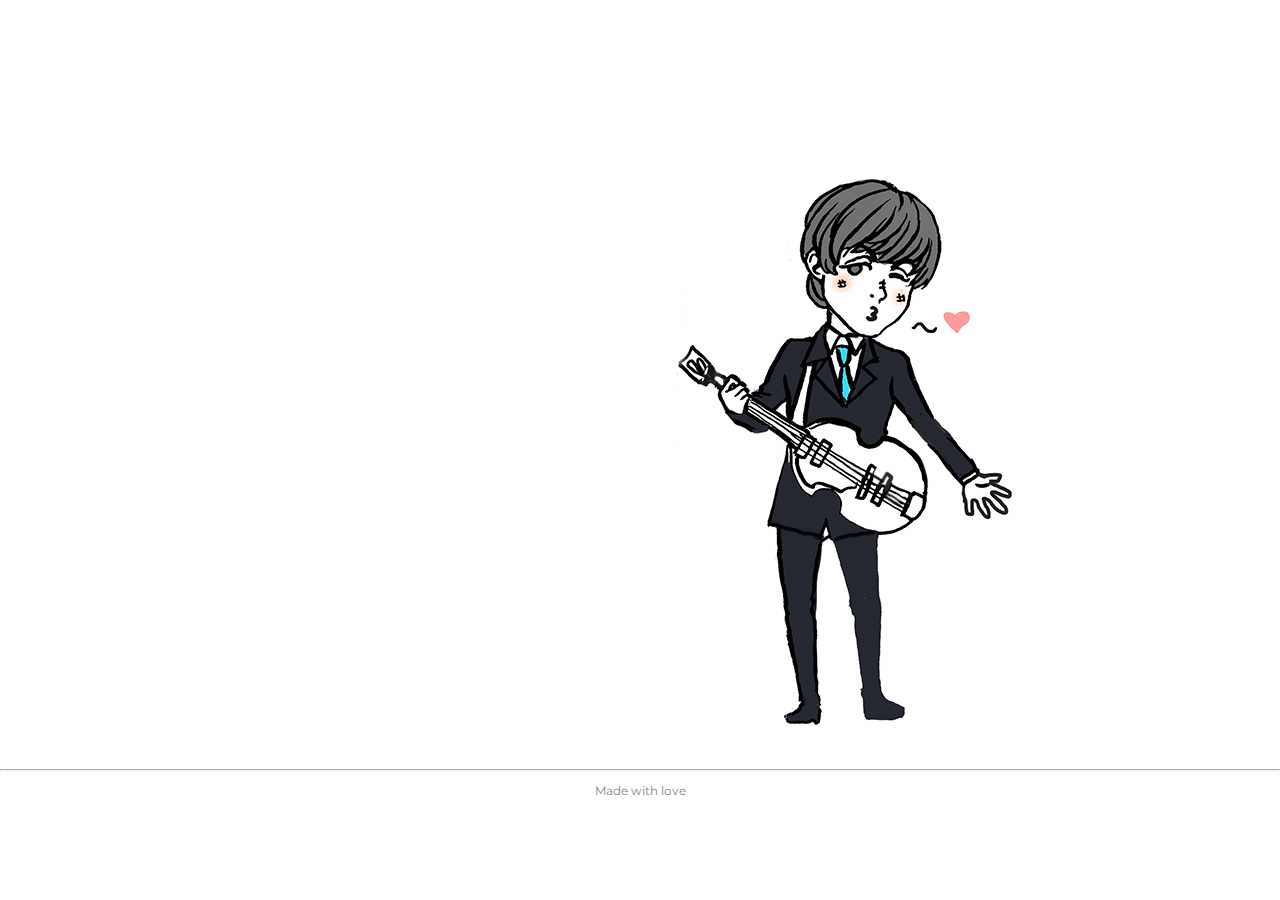
<file: hbd.html>
<!DOCTYPE HTML>
<html>
<head>
	<title>Happy Birthday Girl</title>
	<meta charset="utf-8">
    <meta name="language" content="en-us"/>  
    <meta http-equiv="Content-Type" content="text/html" />
    <meta http-equiv="X-UA-Compatible" content="IE=edge" />
    <meta name="distribution" content="Global" />
    <meta http-equiv="Cache-control" content="public">
    <meta name="robots" content="index, follow" />
    <meta name="revisit-after" content="7 days"/>
    <meta name="apple-mobile-web-app-capable" content="yes"/>
    <meta name="viewport" content="width=device-width, initial-scale=1" />

    <meta name="description" content="May your birthday bring you as much as you happiness
you give to every one who knows you.">
    <meta property="og:type" content="website" /> 
    <meta property="og:title" content="Happy Birthday Girl!" />
    <meta property="og:description" content="May your birthday bring you as much as you happiness
     you give to every one who knows you" />
    <meta property="og:image" content="https://scontent.cdninstagram.com/t51.2885-19/s320x320/17332840_428978084117611_7673563513641500672_a.jpg" />
    <meta property="og:site_name" content="Happy Birthday!" />

    <meta name="twitter:card" content="website">
    <meta name="twitter:site" content="Happy Birthday Girl!">
    <meta name="twitter:title" content="Happy Birthday Girl!">
    <meta name="twitter:description" content="May your birthday bring you as much as you happiness
     you give to every one who knows you">
    <meta name="twitter:image" content="https://scontent.cdninstagram.com/t51.2885-19/s320x320/17332840_428978084117611_7673563513641500672_a.jpg">

	<meta itemprop="name" content="Happy Birthday Girl!">
	<meta itemprop="description" content="May your birthday bring you as much as you happiness
	you give to every one who knows you">
	<meta itemprop="image" content="https://scontent.cdninstagram.com/t51.2885-19/s320x320/17332840_428978084117611_7673563513641500672_a.jpg">
    
	<style type="text/css">
        
        *{
            background: #fff;
        }
        
        #loveHeart{
            background: transparent;
            background: url('guitarboy.gif') no-repeat center;
        }
		#copyright{
			font-family: 'Montserrat',sans-serif;
			opacity: 0.8;
		}
		#copyright a{
			text-decoration: none;
		}
		#copyright a:hover{
			text-decoration: none;
			color:#339933;
		}
       	</style>
   	<link href="style1.css" type="text/css" rel="stylesheet">
	<link href="https://fonts.googleapis.com/css?family=Montserrat" rel="stylesheet">
   	<script type="text/javascript" src="jquery.js"></script>
	<script type="text/javascript" src="birthday.js"></script>
    <script type="text/javascript" src="hbd.js"></script>
</head>

<body>
	<audio id="player" autoplay><source src="birthday.mp3" type="audio/mp3"></audio>
		<div id="content">
			<div id="code" >
				<!--<span class="comments">/**</span><br /> --->
				<span class="space"/><span class="comments">/* Today,the 10th day of Septempber,is your birthday.</span><br />
				<span class="space"/><span class="comments">A webpage to celebrate this special day.</span><br />
				<span class="space"/><span class="comments">*/</span><br />
				Girl you = <span class="keyword">new</span> Girl(<span class="string">"Girl"</span>);<br />
				<span class="comments">// Septempber 10th, when the bell rang, your age increased </span><br />
				Date currentTime = <span class="keyword">new</span> Date(); <br />
				SimpleDateFormat formatter = <span class="keyword">new</span> SimpleDateFormat(<span class="string">"yyyy-mm-dd hh:mm:ss"</span>);<br />
				String dateString = formatter.format(currentTime);<br />
				if( dateString.equals(<span class="string">"2022-09-10 00:00:00"</span>) ){</br>
					you.age ++;</br>
				}</br>
			
				<span class="keyword">new</span> Thread (){<br />
				@Override </br>
				<span class="comments">// Forever and ever. I wish</span><br />
				while(true){</br>
				<span class="comments">// luckiness,</span><br />
				u.fortune ++;</br>
				<span class="comments">// happiness,</span><br />
				u.happiness ++;</br>
			    <span class="comments">// and everything you wish and want to become can be achieved.</span><br />
				}.start()</br>
				<span class="comments">// The last thing I wanna say, from botton of my heart is:</span><br />
				Console.Writeline(<span class="string">"Happy Birthday!"</span>);
			</div>
			<div id="loveHeart">
				<canvas id="garden" style="display:none"></canvas>
			</div>
		</div>
		<div id="copyright">
			<hr>
			<p>Made with love</p>
		</hr>
		</div>
	</div>
	<script type="text/javascript">
		var offsetX = $("#loveHeart").width() / 2;
		var offsetY = $("#loveHeart").height() / 2 - 55;
		var together = new Date();
		together.setFullYear(1998,7, 10);
		together.setHours(8);
		together.setMinutes(0);
		together.setSeconds(0);
		together.setMilliseconds(0);
		
		if (!document.createElement('canvas').getContext) {
			var msg = document.createElement("div");
			msg.id = "errorMsg";
			msg.innerHTML = "Sorry, browser doesn't support this!"; 
			document.body.appendChild(msg);
			$("#code").css("display", "none")
			$("#copyright").css("position", "absolute");
			$("#copyright").css("bottom", "10px");
		    document.execCommand("stop");
		} else {
			setTimeout(function () {
				startHeartAnimation();
			}, 5000);

			timeElapse(together);
			setInterval(function () {
				timeElapse(together);
			}, 500);

			adjustCodePosition();
			$("#code").typewriter();
		}
	</script>
</body>
</html>
</file>
<file: style1.css>
body{
    margin:0;
    padding:0;
    background:#fff;
    font-size:12px;
    overflow:auto
}
#mainDiv{
    width:100%;
    height:100%
}
#loveHeart{
    float:left;
    width:670px;
    height:625px
}
#garden{
    width:100%;
    height:100%
}
#elapseClock{
    text-align:right;
    font-size:18px;
    margin-top:10px;
    margin-bottom:10px
}
#words{
    font-family:"sans-serif";
    width:500px;
    font-size:24px;
    color:#666
}
#messages{
    display:none
}
#elapseClock .digit{
    font-family:"digit";
    font-size:36px
}
#loveu{
    padding:5px;
    font-size:22px;
    margin-top:80px;
    margin-right:120px;
    text-align:right;
    display:none
}
#loveu .signature{
    margin-top:10px;
    font-size:20px;
    font-style:italic
}
#clickSound{
    display:none
}
#code{
    float:left;
    width:445px;
    height:auto;
    color:#333;
    font-family:"Consolas","Monaco","Bitstream Vera Sans Mono","Courier New","sans-serif";
    font-size:16px;
    font-weight:bolder;
}
#code .string{
    color:#2a36ff
}
#code .keyword{
    color:#7f0055;
    font-weight:bold
}
#code .placeholder{
    margin-left:15px
}
#code .space{
    margin-left:7px
}
#code .comments{
    color:#3f7f5f
}
#copyright{
    margin-top:0px;
    text-align:center;
    width:100%;
    color:#666
}
#errorMsg{
    width:100%;
    text-align:center;
    font-size:24px;
    position:absolute;
    top:100px;
    left:0
}
#copyright a{
    color:#666
}
</file>
